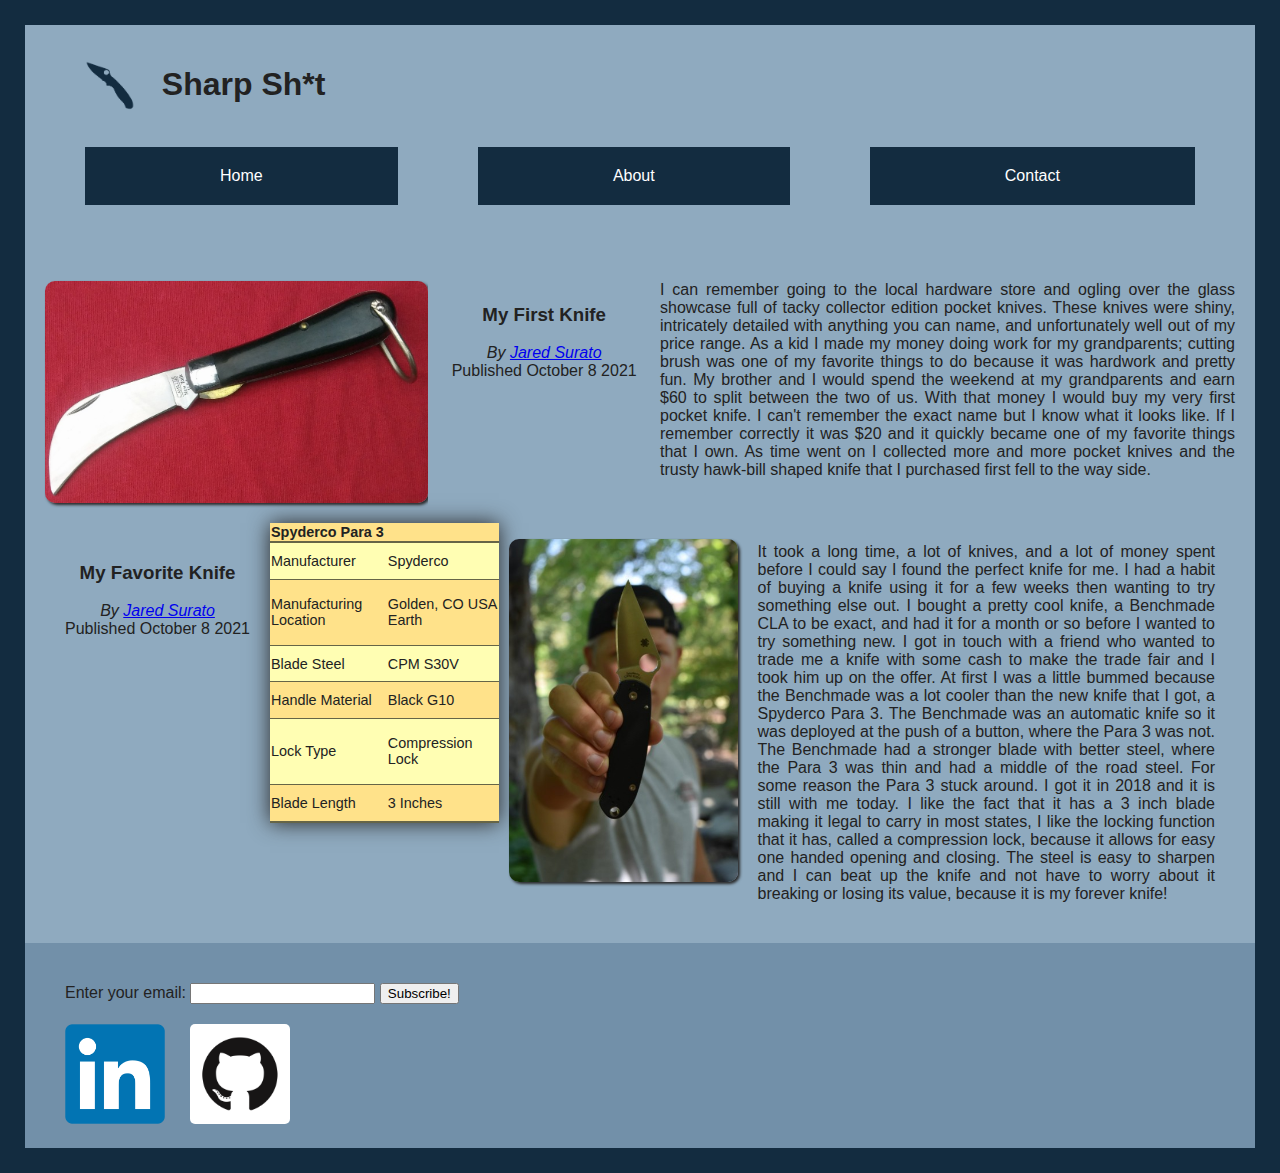
<file: index.html>
<!DOCTYPE html>
<html lang="en">
<head>
    <meta charset="UTF-8">
    <meta http-equiv="X-UA-Compatible" content="IE=edge">
    <meta name="viewport" content="width=device-width, initial-scale=1.0">
    <link rel="stylesheet" href="style.css">
    <title>Sharp Sh*t</title>
</head>
<body>
    <header class="main-header">
        <div id="header-logo">
        <p id="logo-wrapper"><img src="sharpshitlogo.png" alt="sharp shit logo" id="logo"></p>
        <h1 id="header-text">Sharp Sh*t</h1>
        </div>   

    
        <nav class="header-nav">
            <ul class="nav-list">
                <li class="nav-item"><a class="nav-page" href=index.html>Home</a></li>
                <li class="nav-item"><a class="nav-page" href=about.html>About</a></li>
                <li class="nav-item"><a class="nav-page" href=contact.html>Contact</a></li>
            </ul>
        </nav>
    </header>
    <main>
        <article id="blog-article-one">   
            <p id="blog-article-one-image">
                <img id="hawkbill-image" class="image" 
                     src="hawkbill.jpg" 
                     alt = "A hawkbill knife, similar to my first knife" 
                     >
            </p>

            <header id="blog-article-one-header">
                <h3> My First Knife </h3>
            
                <address class="author">
                    By <a rel="author" href=about.html>Jared Surato</a>
                </address>
                <time datetime="2021-10-08">
                    Published October 8 2021
                </time>
            </header>

            <p id="blog-article-one-content"> 
                
                I can remember going to the local hardware store
                and ogling over the glass showcase full of tacky
                collector edition pocket knives. These knives were
                shiny, intricately detailed with anything you can 
                name, and unfortunately well out of my price range.
                As a kid I made my money doing work for my grandparents;
                cutting brush was one of my favorite things to do 
                because it was hardwork and pretty fun. My brother
                and I would spend the weekend at my grandparents
                and earn $60 to split between the two of us. With
                that money I would buy my very first pocket knife.
                I can't remember the exact name but I know what it looks
                like. If I remember correctly it was $20 and it quickly
                became one of my favorite things that I own. As time went
                on I collected more and more pocket knives and the trusty
                hawk-bill shaped knife that I purchased first fell to the
                way side.
            </p>
        </article>

        <article id="blog-article-two">   
            <header>
                <h3> My Favorite Knife </h3>
            
                <address class="author">
                    By <a rel="author" href=about.html>Jared Surato</a>
                </address>
                <time datetime="2021-10-08">Published October 8 2021</time>
            </header>
            <table class="styled-table">
                <thead>
                    <tr>
                        <th colspan="2">Spyderco Para 3</th>
                    </tr>
                </thead>
                <tbody>
                    <tr>
                        <td>Manufacturer</td>
                        <td>Spyderco</td>
                    </tr>
                    <tr>
                        <td>Manufacturing Location</td>
                        <td>Golden, CO USA Earth</td>
                    </tr>
                    <tr>
                        <td>Blade Steel</td>
                        <td>CPM S30V</td>
                    </tr>
                    <tr>
                        <td>Handle Material</td>
                        <td>Black G10</td>
                    </tr>
                    <tr>
                        <td>Lock Type</td>
                        <td>Compression Lock</td>
                    </tr>
                    <tr>
                        <td>Blade Length</td>
                        <td>3 Inches</td>
                    </tr>
                </tbody>
            </table>
            <p id="blog-article-two-image">
                <img class="image"
                     src="para3.jpg" 
                     alt = "Me holding the Spyderco Para 3 pocket knife"
                     id="para3"
                >
            </p>
            <p id="blog-article-two-content"> 
                It took a long time, a lot of knives, and a lot of money spent
                before I could say I found the perfect knife for me. I had a
                habit of buying a knife using it for a few weeks then wanting to
                try something else out. I bought a pretty cool knife, a Benchmade
                CLA to be exact, and had it for a month or so before I wanted to try
                something new. I got in touch with a friend who wanted to trade me a
                knife with some cash to make the trade fair and I took him up on the
                offer. At first I was a little bummed because the Benchmade was a lot
                cooler than the new knife that I got, a Spyderco Para 3. The Benchmade
                was an automatic knife so it was deployed at the push of a button, where
                the Para 3 was not. The Benchmade had a stronger blade with better steel,
                where the Para 3 was thin and had a middle of the road steel. For some reason
                the Para 3 stuck around. I got it in 2018 and it is still with me today. I
                like the fact that it has a 3 inch blade making it legal to carry in most
                states, I like the locking function that it has, called a compression lock,
                because it allows for easy one handed opening and closing. The steel is easy
                to sharpen and I can beat up the knife and not have to worry about it breaking
                or losing its value, because it is my forever knife!
            </p>
            
        </article>
    </main>

    <footer>
        <form>
              <label for="email">Enter your email: </label>
              <input type="text" name="email" id="email" required>
              <input type="submit" value="Subscribe!">
        </form>
        <nav>
            <ul class="nav-list">
                <li><a href=https://www.linkedin.com/in/jared-surato/ >
                    <img  id="linkedin" src="linkedin.png" alt="linkedin">
                </a></li>
                <li><a href=https://github.com/jaredsurato >
                    <img  id="github" src="github.png" alt="github">
                </a></li>
            </ul>
        </nav>
    </footer>
</body>
</html>
</file>
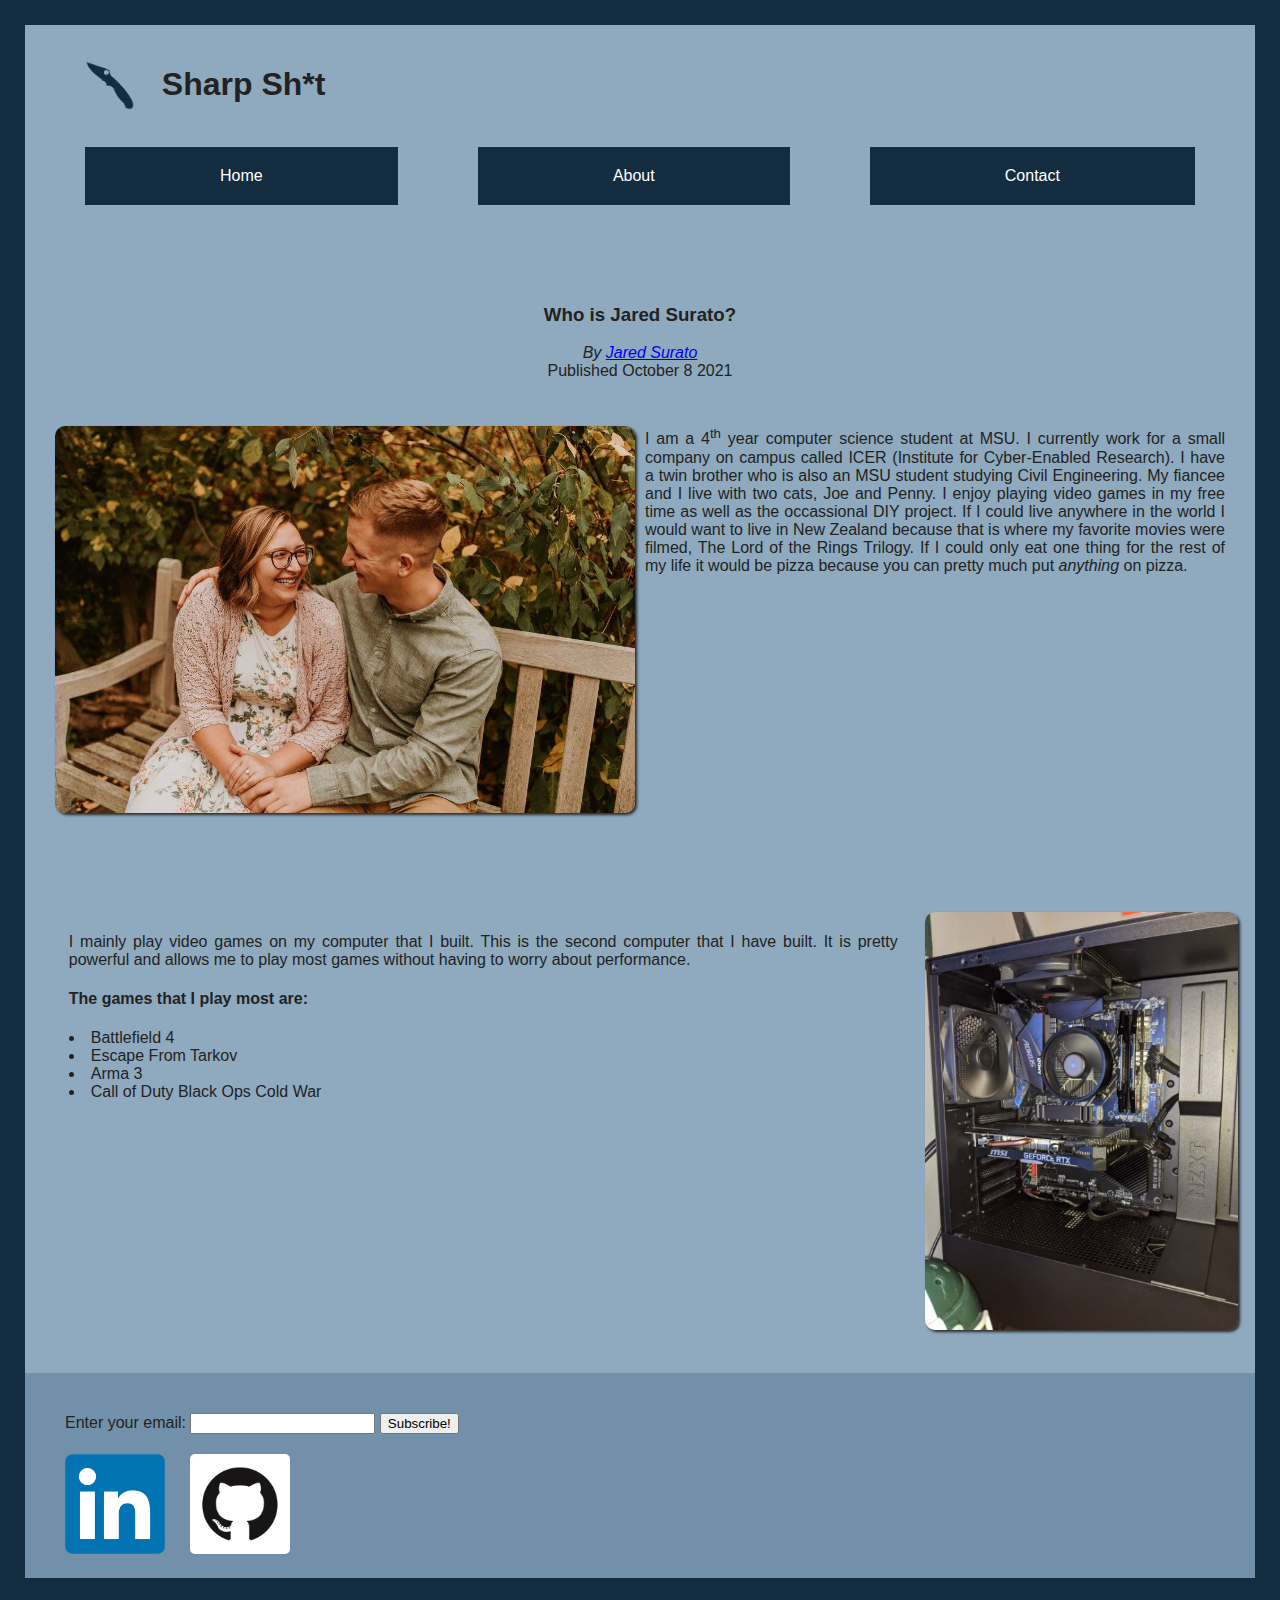
<file: about.html>
<!DOCTYPE html>
<html lang="en">
<head>
    <meta charset="UTF-8">
    <meta http-equiv="X-UA-Compatible" content="IE=edge">
    <meta name="viewport" content="width=device-width, initial-scale=1.0">
    <link rel="stylesheet" href="style.css">
    <title>Sharp Sh*t</title>
</head>
<body>
    <header class="main-header">
        <div id="header-logo">
        <p id="logo-wrapper"><img src="sharpshitlogo.png" alt="sharp shit logo" id="logo"></p>
        <h1 id="header-text">Sharp Sh*t</h1>
        </div>   

    
        <nav class="header-nav">
            <ul class="nav-list">
                <li class="nav-item"><a class="nav-page" href=index.html>Home</a></li>
                <li class="nav-item"><a class="nav-page" href=about.html>About</a></li>
                <li class="nav-item"><a class="nav-page" href=contact.html>Contact</a></li>
            </ul>
        </nav>
    </header>
    <main>
        <article>
            <header>
                <h3> Who is Jared Surato? </h3>
            
                <address class="author">
                    By <a rel="author" href=about.html>Jared Surato</a>
                </address>
                <time datetime="2021-10-08">Published October 8 2021</time>
            </header>


            <section id="first-bio-section">
                <p id="first-bio-section-image">
                    <img id="engagement" class="image" 
                        src="Jared-Sarah.jpg" 
                        alt = "My Fiance, Sarah, and I" 
                        width ="512" 
                        height="341"
                    >
                </p>

                <p id="biography">
                    I am a 4<sup>th</sup> year computer science student at MSU. I currently work for
                    a small company on campus called ICER (Institute for Cyber-Enabled Research).
                    I have a twin brother who is also an MSU student studying Civil Engineering.
                    My fiancee and I live with two cats, Joe and Penny. I enjoy playing video games
                    in my free time as well as the occassional DIY project. If I could live anywhere
                    in the world I would want to live in New Zealand because that is where my favorite
                    movies were filmed, The Lord of the Rings Trilogy. If I could only eat one thing
                    for the rest of my life it would be pizza because you can pretty much put <em>anything</em>
                    on pizza.
                </p>
            </section>

            <div id="second-bio-section">
                <p>
                    <img id="pc" class="image"
                        src="jareds_pc.jpg" 
                        alt = "My custom built computer" 
                        width ="450" 
                        height="600"
                    >
                </p>
                <section id = "gaming">
                <p>
                    I mainly play video games on my computer that I built. This is the second computer that
                    I have built. It is pretty powerful and allows me to play most games without having to worry
                    about performance.
                </p>
                <h4>The games that I play most are:</h4>
                <ul>
                    <li>Battlefield 4</li>
                    <li>Escape From Tarkov</li>
                    <li>Arma 3</li>
                    <li>Call of Duty Black Ops Cold War</li>
                </ul>
            </section>
            </div>
           
        </article>
    </main>

    <footer>
        <form>
              <label for="email">Enter your email: </label>
              <input type="text" name="email" id="email" required>
              <input type="submit" value="Subscribe!">
        </form>
        <nav>
            <ul class="nav-list">
                <li><a href=https://www.linkedin.com/in/jared-surato/ >
                    <img  id="linkedin" src="linkedin.png" alt="linkedin">
                </a></li>
                <li><a href=https://github.com/jaredsurato >
                    <img  id="github" src="github.png" alt="github">
                </a></li>
            </ul>
        </nav>
    </footer>

</body>
</html>
</file>
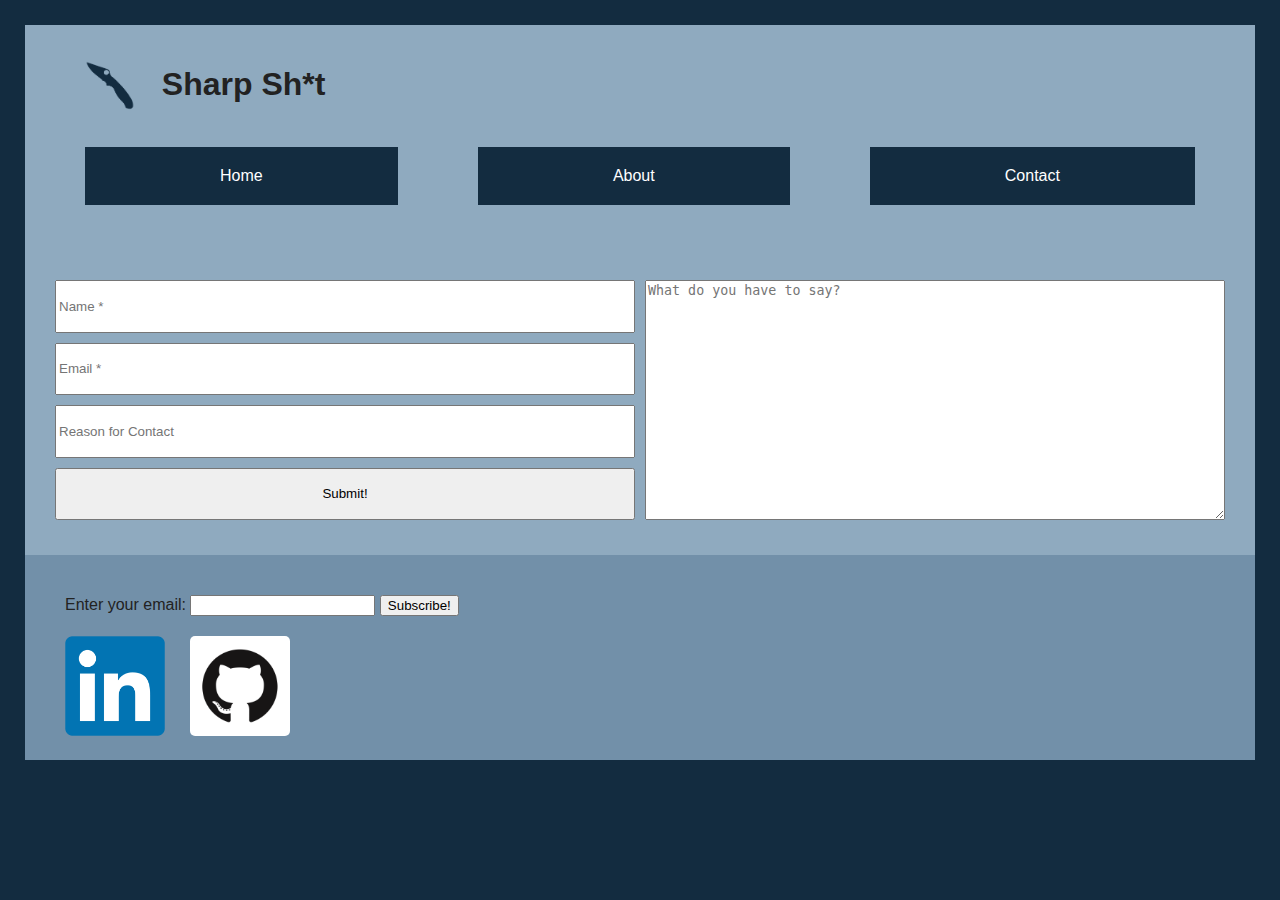
<file: contact.html>
<!DOCTYPE html>
<html lang="en">
<head>
    <meta charset="UTF-8">
    <meta http-equiv="X-UA-Compatible" content="IE=edge">
    <meta name="viewport" content="width=device-width, initial-scale=1.0">
    <link rel="stylesheet" href="style.css">
    <title>Contact</title>
</head>
<body>
    <header class="main-header">
        <div id="header-logo">
        <p id="logo-wrapper"><img src="sharpshitlogo.png" alt="sharp shit logo" id="logo"></p>
        <h1 id="header-text">Sharp Sh*t</h1>
        </div>   

    
        <nav class="header-nav">
            <ul class="nav-list">
                <li class="nav-item"><a class="nav-page" href=index.html>Home</a></li>
                <li class="nav-item"><a class="nav-page" href=about.html>About</a></li>
                <li class="nav-item"><a class="nav-page" href=contact.html>Contact</a></li>
            </ul>
        </nav>
    </header>
    <main>
        <form class="multi-column-form">
            <input type="text" name="name" id="name" placeholder="Name *" required>
            <input type="text" name="email" id="email" placeholder="Email *" required>
            <input list="reason-for-contact" id="reason" name="reason" placeholder="Reason for Contact" />
            <datalist id="reason-for-contact">
                <option value="saying hi">
                <option value="looking for a contractor">
                <option value="interested in an interview">
            </datalist>            
            <input type="submit" value="Submit!">
            <textarea id="comment" name="comment" placeholder="What do you have to say?" ></textarea>
      </form>
    </main>

    <footer>
        <form>
              <label for="email">Enter your email: </label>
              <input type="text" name="text" id="text" required>
              <input type="submit" value="Subscribe!">
        </form>
        <nav>
            <ul class="nav-list">
                <li><a href=https://www.linkedin.com/in/jared-surato/ >
                    <img id="linkedin" src="linkedin.png" alt="linkedin" width="100" height="100">
                </a></li>
                <li><a href=https://github.com/jaredsurato >
                    <img id="github" src="github.png" alt="github" width="100" height="100">
                </a></li>
            </ul>
        </nav>
    </footer>

</body>
</html>
</file>
<file: style.css>
body {
    background:#132c40 ;
    font-family: Arial, Helvetica, sans-serif;
    margin:25px;
    color: #222;
}

main, header{
    background: #8faabf;
    padding: 20px;
    text-align: center;
}

footer {
    background: #7290a9;
    padding: 20px;
}

form {
    padding: 20px;
}

ul {
    list-style-position: inside;
    padding: 0;
    margin: 0;
}

.image {
    box-shadow: 2px 2px 3px #292929;
    border-radius: 10px;
    width:100%;
    height:auto;
}

.header-nav {
    position: sticky;
    top: 0;
    width: 100%;
    background: #8faabf;
}

.nav-list {
    list-style-type: none;
    margin: 0;
    padding: 0;
    overflow: hidden;
    display: flex;
}

.nav-item {
    flex:1 0 auto;
}

.nav-page {
    display: block;
    /*width: 60px;*/
    background-color: #132c40;
    color: white;
    text-align: center; 
    text-decoration: none;
    padding: 20px;
    margin-left: 40px;
    margin-right: 40px;
    margin-top:20px;
    margin-bottom:20px;
}

.nav-page:hover {
    font-weight: bold;
    background-color: #215b7a;
}

.nav-page:active {
    color:darkorange;
}

.styled-table {
    border-collapse: collapse;
    margin-left:auto;
    margin-right:10px;
    font-size: 0.9em;
    font-family: sans-serif;
    min-width: auto;
    max-height: 300px;
    box-shadow: 0 0 20px #292929;
}

.styled-table thead tr{
    background-color: #ffe28a;
    text-align: left;
    border-bottom: 2px solid #666547;
}

.styled-table tbody tr {
    background-color: #fffeb3;
    border-bottom: 1px solid #666547;
    text-align: left;
}

.styled-table tbody tr:nth-of-type(even) {
    background-color: #ffe28a;
    text-align: left;
}

.styled-table tbody tr:last-of-type {
    border-bottom: 2px solid #666547;;
}
#header-logo {
    display: flex;
    margin: 0 auto;
}
#logo-wrapper {
    flex:auto;
}
#header-text {
    flex:40;
    text-align:left;
    padding-left:0;
    margin-left:0;
}
#logo {
    max-height: 50px;
    width:auto;
    height: auto;
    float:left;
    padding-left: 40px;
}
#linkedin{
    width: 100px;
    height: auto;
    border-radius: 5px;
    margin-right: 25px;
    margin-left:20px
}

#github{
    width: 100px;
    height: auto;
    border-radius: 5px;
    margin-right: 25px;
}

#blog-article-one {
    display: flex;
}

#blog-article-one-image {
    flex:2;
}

#hawkbill-image {
    
    width: 100%;
}
#blog-article-one-content{
    flex:3;
    text-align: justify;
}
#blog-article-one-header{
    flex:1;
}

#blog-article-two {
    display: flex;
}

#para3 {
    width: 100%;
}
#blog-article-two-content {
    flex:2;
    text-align:justify;
    padding: 10px;
    margin: 10px;
}
#blog-article-two-image {
    flex:1;
}
.styled-table{
    flex:1;
}
#first-bio-section {
    display: flex;
    margin-bottom: 50px;
}

#first-bio-section-image{
    flex:1;
}

#engagement {
    padding: 0;
    margin: 10px;
    width: 100%;
}

#biography {
    flex:1;
    padding:10px;
    margin-left: 10px;
    text-align: justify;
}

#second-bio-section {
    display: flex;
    flex-direction: row-reverse;
}

#pc{
    flex:2 1 auto;
    width:100%;
    margin: 1%;
}

#gaming {
    padding:2%;
    flex:1 1 auto;
    width:100%;
    text-align:justify;
}

.multi-column-form {
    display: flex;
    flex-direction: column;
    flex-wrap: wrap;
    height: 30vh;
    padding: 10px 5px;
    box-sizing: border-box;
}
.multi-column-form * {
    width: calc(50% - 10px);
    margin: 0 5px;
    box-sizing: border-box;
}
.multi-column-form :nth-child(1),
.multi-column-form :nth-child(2),
.multi-column-form :nth-child(3),
.multi-column-form :nth-child(4),
.multi-column-form :nth-child(5){
    margin: 5px;
    flex: 1;
}
.multi-column-form :nth-child(6) {
    height: 100%;
    margin: 5px;
}

@media (max-width: 400px) {
    .nav-page {
        display: block;
        /*width: 60px;*/
        background-color: #132c40;
        color: white;
        text-align: center; 
        text-decoration: none;
        padding: 10px;
        margin-left: 10px;
        margin-right: 10px;
        margin-top:20px;
        margin-bottom:20px;
    }
    #blog-article-two,
    #blog-article-one,
    #first-bio-section,
    #second-bio-section{
        flex-direction: column;
    }
}
</file>
